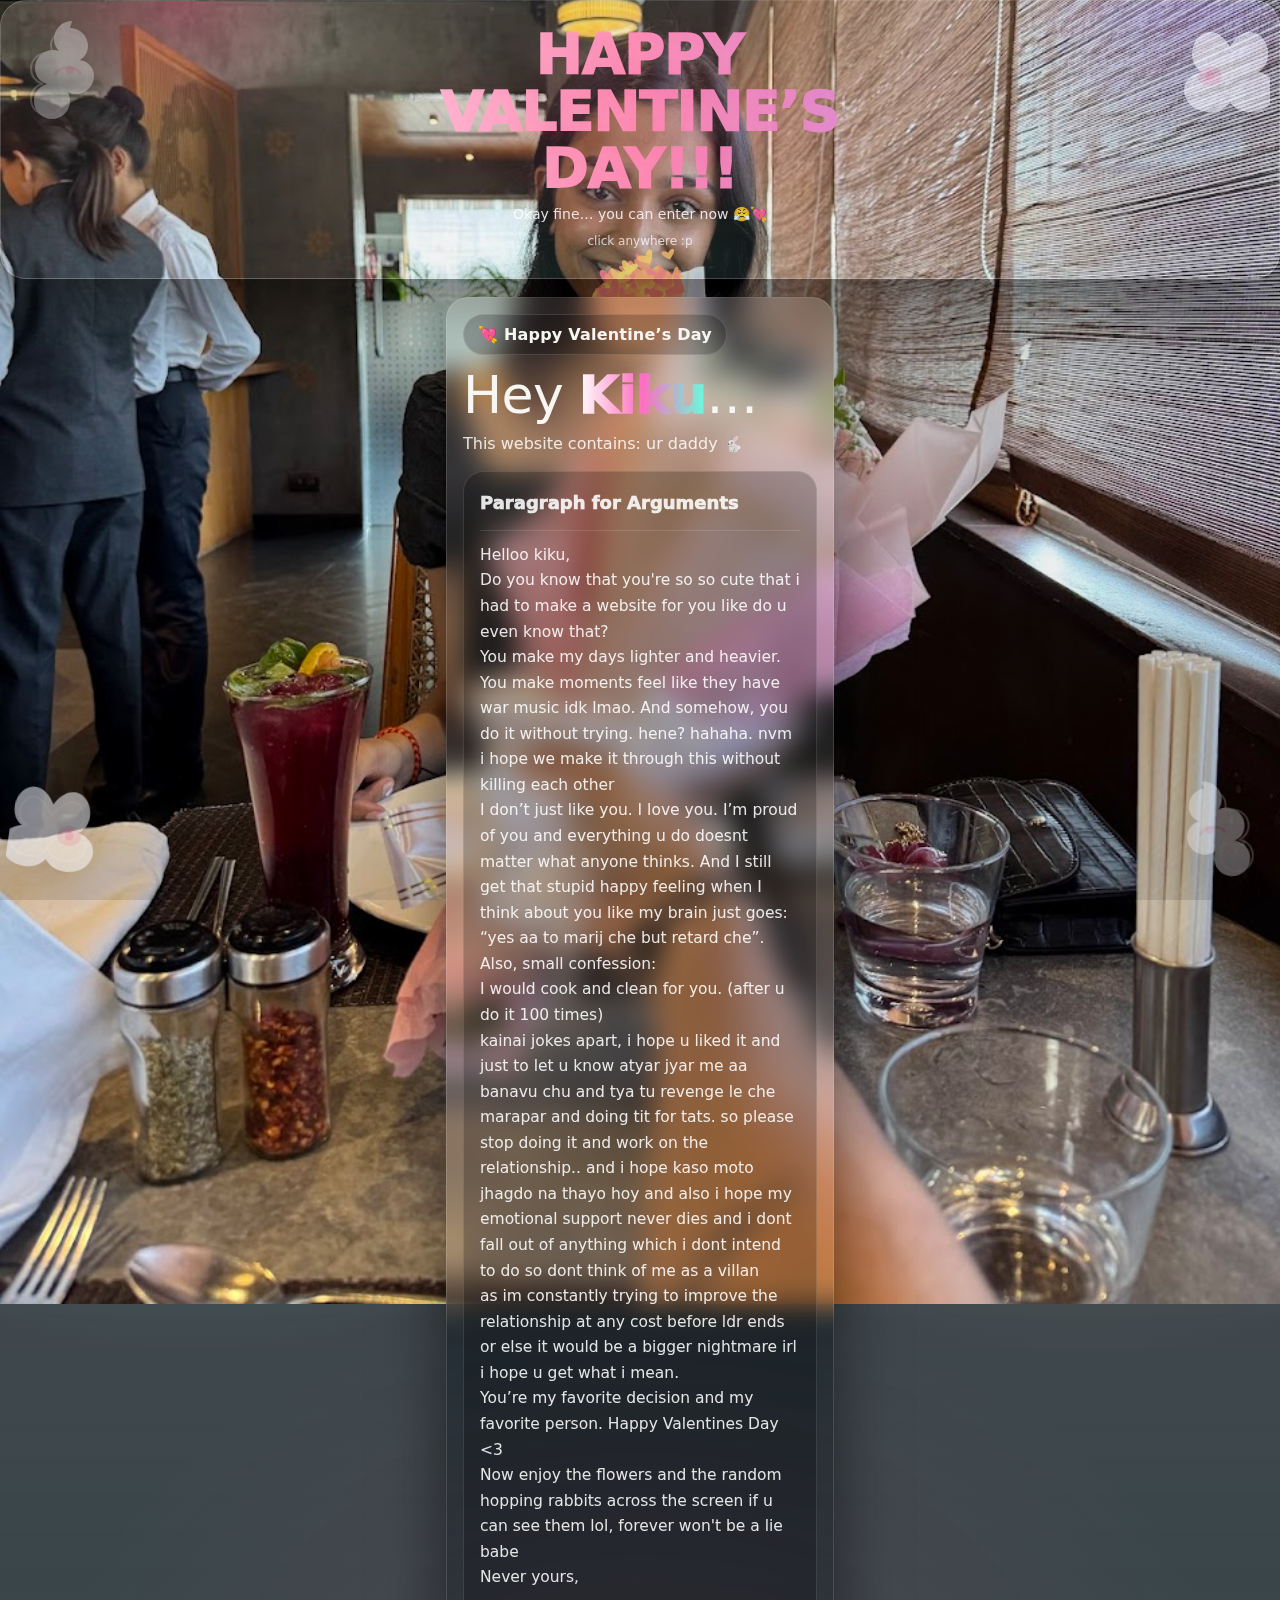
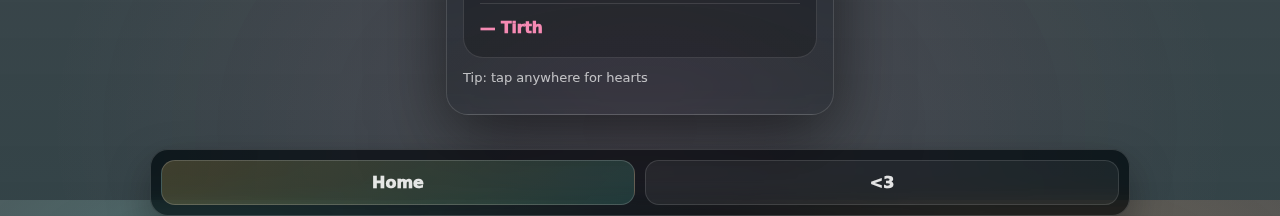
<file: index.html>
<!doctype html>
<html lang="en">
<head>
  <meta charset="UTF-8" />
  <meta name="viewport" content="width=device-width, initial-scale=1.0, viewport-fit=cover" />
  <title>Locked 💌</title>
  <link rel="stylesheet" href="./styles.css" />
  <meta name="theme-color" content="#ff4d7d" />
</head>
<body>
  <canvas id="fx" aria-hidden="true"></canvas>
  <div class="grain" aria-hidden="true"></div>

  <div class="wrap">
    <div class="card" style="padding:16px;">
      <div class="pill">🔒 Opens on 14 Feb (IST)</div>

      <div class="h1">Not yet 😤 <span class="gradText">wait.</span></div>
      <p class="sub">
        This is locked until <b>Feb 14, 00:00 IST</b>.  
        The timer is the boss right now.
      </p>

<div class="countdown" role="timer" aria-live="polite">
  <div class="cdBox"><div id="dd" class="cdNum">--</div><div class="cdLbl">Days</div></div>
  <div class="cdBox"><div id="hh" class="cdNum">--</div><div class="cdLbl">Hours</div></div>
  <div class="cdBox"><div id="mm" class="cdNum">--</div><div class="cdLbl">Min</div></div>
  <div class="cdBox"><div id="ss" class="cdNum">--</div><div class="cdLbl">Sec</div></div>
</div>


      <p class="sub" id="lockMsg" style="margin-top:10px;">✨ Come back when it hits zero.</p>
      <p class="muted small" id="istStamp">IST time: --</p>
    </div>
  </div>

  <script src="./gate.js"></script>
  <script src="./app.js"></script>
</body>
</html>
</file>
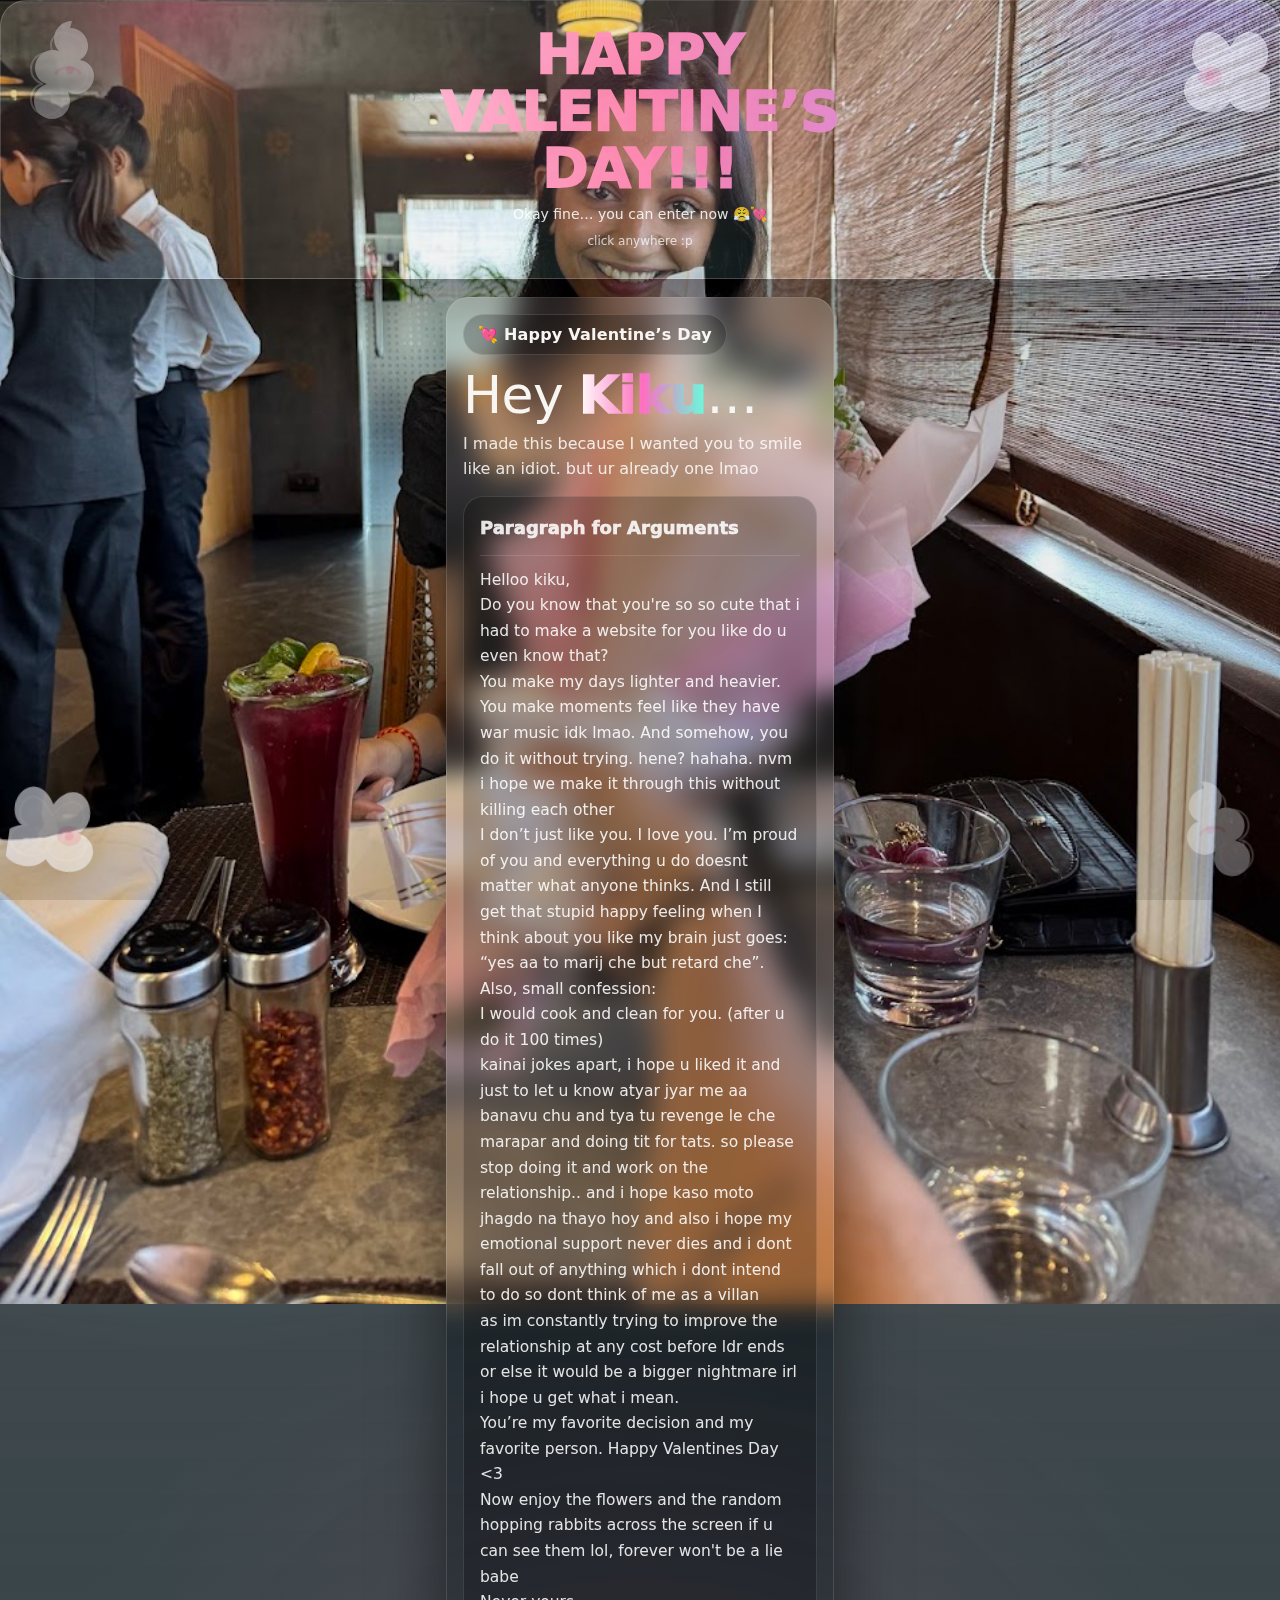
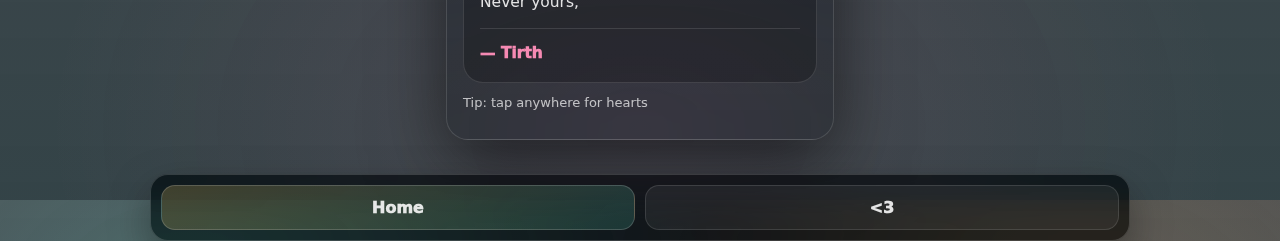
<file: home.html>
<!doctype html>
<html lang="en">
<head>
  <meta charset="UTF-8" />
  <meta name="viewport" content="width=device-width, initial-scale=1.0, viewport-fit=cover" />
  <title>Home 💘</title>
  <link rel="stylesheet" href="./styles.css" />
</head>
<body class="page-home">

  <canvas id="fx" aria-hidden="true"></canvas>
  <div class="grain" aria-hidden="true"></div>
  <!-- SPLASH OVERLAY -->
  <div id="splash" class="splash" aria-hidden="true">
    <div class="splashCard">
      <div class="splashInner">
        <div class="splashTitle">HAPPY<br/>VALENTINE’S<br/>DAY!!!</div>
        <p class="splashSub">Okay fine… you can enter now 😤💘</p>
        <p class="splashHint">click anywhere :p </p>
      </div>
    </div>
  </div>

  <div class="wrap">
    <div class="card section">
      <div class="pill">💘 Happy Valentine’s Day</div>
      <div class="h1">Hey <span class="gradText" data-her>Love</span>…</div>
      <p class="sub" id="hookLine"></p>

      <div class="letterBox">
        <h2 id="letterTitle">A letter for you 💌</h2>
        <div class="hr"></div>
        <div id="letterBody"></div>
        <div class="hr"></div>
        <div class="sig" id="letterSig">—</div>
      </div>

      <p class="muted small" style="margin-top:12px;">
        Tip: tap anywhere for hearts
      </p>
    </div>
  </div>

  <!-- Bottom tabs -->
  <nav class="tabbar" aria-label="Navigation">
    <a class="tab" data-tab="home" href="./home.html">Home</a>
    <a class="tab" data-tab="memories" href="./memories.html"><3</a>
  </nav>

  <script src="./gate.js"></script>
  <script src="./app.js"></script>
</body>
</html>
</file>
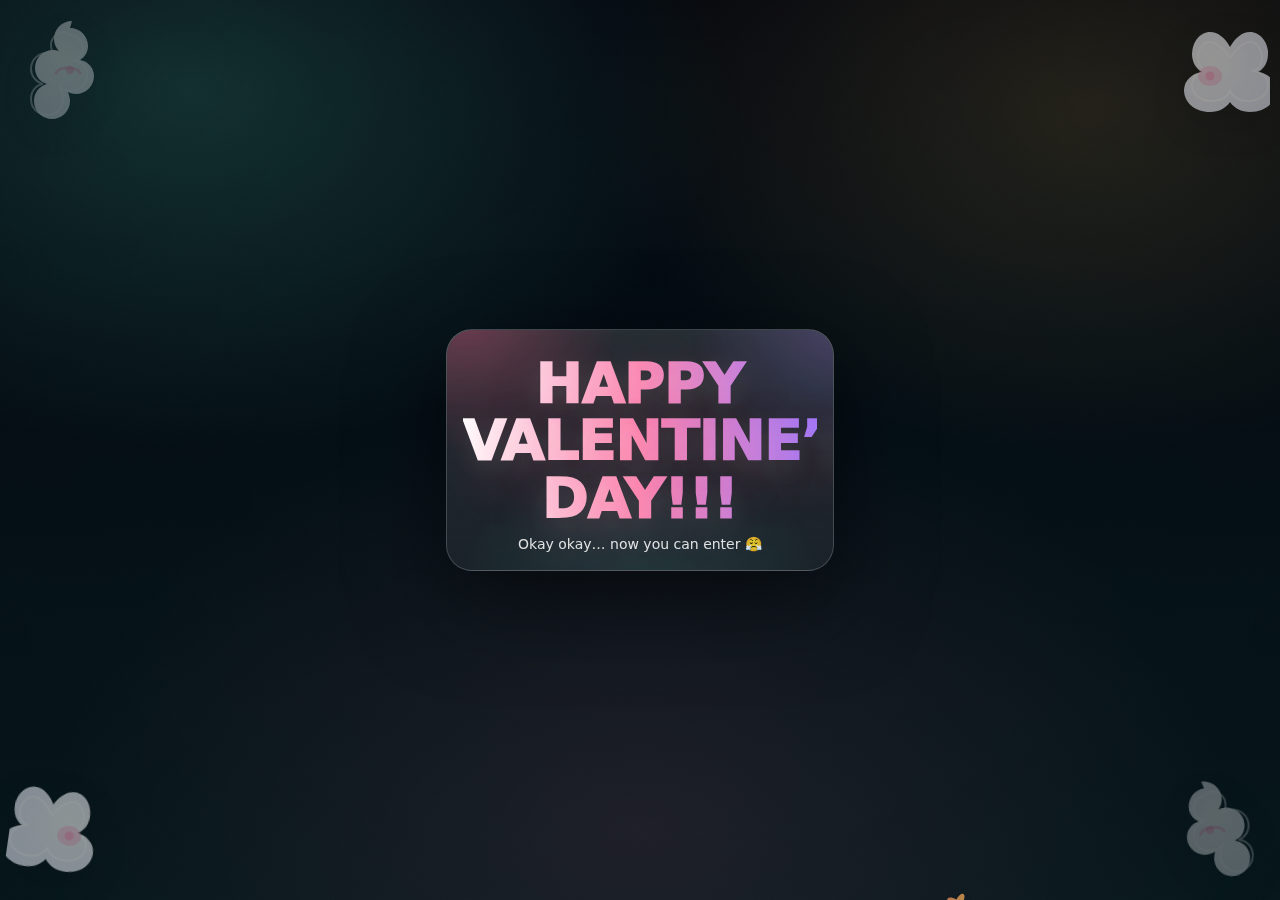
<file: reveal.html>
<!doctype html>
<html lang="en">
<head>
  <meta charset="UTF-8" />
  <meta name="viewport" content="width=device-width, initial-scale=1.0, viewport-fit=cover" />
  <title>HAPPY VALENTINE’S DAY!!!</title>
  <link rel="stylesheet" href="./styles.css" />
  <meta name="theme-color" content="#ff4d7d" />
</head>
<body>
  <canvas id="fx" aria-hidden="true"></canvas>
  <div class="grain" aria-hidden="true"></div>

  <div class="wrap" style="min-height:100vh; display:grid; place-items:center;">
    <div class="splashCard" style="width:min(420px,100%);">
      <div class="splashInner">
        <div class="splashTitle">HAPPY<br/>VALENTINE’S<br/>DAY!!!</div>
        <p class="splashSub">Okay okay… now you can enter 😤</p>
      </div>
    </div>
  </div>

  <script src="./gate.js"></script>
  <script src="./app.js"></script>
  <script>
    (function () {
      // mark reveal as shown, then go to target page
      const params = new URLSearchParams(location.search);
      const to = params.get("to") ? decodeURIComponent(params.get("to")) : "home.html";

      // IST year key (same logic as gate.js)
      const now = new Date();
      const istMs = now.getTime() + (5.5 * 60 * 60 * 1000);
      const ist = new Date(istMs);
      const year = ist.getUTCFullYear();

      const hasPreview = params.has("preview");
      const key = hasPreview ? `val_preview_reveal_${year}` : `val_reveal_${year}`;

      try {
        if (hasPreview) sessionStorage.setItem(key, "1");
        else localStorage.setItem(key, "1");
      } catch {}

      // small extra burst feels loud
      setTimeout(() => {
        // (app.js already spawns bunnies + hearts on click; this is just timing)
        document.body.dispatchEvent(new PointerEvent("pointerdown", { clientX: innerWidth/2, clientY: innerHeight/3 }));
      }, 200);

      setTimeout(() => {
        location.replace("./" + to.replace(/^\.\//, ""));
      }, 2100);
    })();
  </script>
</body>
</html>
</file>
<file: styles.css>
:root{
  --bg1:#03060e;          /* midnight */
  --bg2:#071a1f;          /* deep teal */
  --accent:#ff6a9c;       /* warm gold */
  --accent2:#ff62d0;      /* mint glow */
  --rose:#ff6fa1;         /* soft rose */
  --violet:#8b7bff;       /* violet */
  --text:#f7f6f2;         /* warm ivory */
  --muted:rgba(247,246,242,.78);
  --stroke:rgba(247,246,242,.14);
  --shadow: 0 22px 70px rgba(0,0,0,.55);
}

*{box-sizing:border-box}
html,body{height:100%}
body{
  margin:0;
  color:var(--text);
  font-family: ui-sans-serif, system-ui, -apple-system, Segoe UI, Roboto, Helvetica, Arial;
  background:
    radial-gradient(900px 600px at 15% 10%, rgba(98,255,224,.18), transparent 60%),
    radial-gradient(800px 560px at 85% 12%, rgba(255,211,106,.14), transparent 62%),
    radial-gradient(900px 650px at 50% 92%, rgba(255,111,161,.10), transparent 66%),
    linear-gradient(180deg, var(--bg1), var(--bg2));
  overflow-x:hidden;
  padding-bottom: calc(84px + env(safe-area-inset-bottom));
}


canvas#fx{
  position:fixed; inset:0;
  width:100%; height:100%;
  z-index:0;
}

.grain{
  position:fixed; inset:0;
  z-index:1;
  pointer-events:none;
  background-image:url("data:image/svg+xml,%3Csvg xmlns='http://www.w3.org/2000/svg' width='160' height='160'%3E%3Cfilter id='n'%3E%3CfeTurbulence type='fractalNoise' baseFrequency='.7' numOctaves='3' stitchTiles='stitch'/%3E%3C/filter%3E%3Crect width='160' height='160' filter='url(%23n)' opacity='.25'/%3E%3C/svg%3E");
  mix-blend-mode:overlay;
  opacity:.10;
}

.wrap{
  width: min(420px, 100%); /* iPhone 14 portrait friendly */
  margin: 0 auto;
  padding: 18px 16px;
  position:relative;
  z-index:3;
}

.card{
  background: linear-gradient(180deg, rgba(255,255,255,.12), rgba(255,255,255,.06));
  border:1px solid var(--stroke);
  border-radius: 22px;
  box-shadow: var(--shadow);
  backdrop-filter: blur(14px);
  -webkit-backdrop-filter: blur(14px);
}

.pill{
  display:inline-flex;
  align-items:center;
  gap:8px;
  padding:10px 14px;
  border-radius:999px;
  border:1px solid rgba(255,255,255,.14);
  background: rgba(0,0,0,.22);
  font-weight: 900;
  letter-spacing:.2px;
}

.h1{
  margin: 14px 0 10px;
  font-size: clamp(30px, 7.4vw, 52px);
  line-height: 1.02;
  letter-spacing: -.6px;
}

.gradText{
  background: linear-gradient(90deg, #fff, rgba(255, 108, 199, 0.98), rgba(98,255,224,.98));
  -webkit-background-clip:text;
  background-clip:text;
  color:transparent;
  text-shadow: 0 12px 40px rgba(255,211,106,.10);
  font-weight: 950;
}


.sub{
  margin:0;
  color: rgba(255,255,255,.84);
  font-size: 16px;
  line-height: 1.55;
}

.muted{ color: rgba(255,255,255,.70); }
.small{ font-size: 13px; }

.btnRow{
  display:flex;
  gap:10px;
  flex-wrap:wrap;
  margin-top: 14px;
}

.btn{
  border:1px solid rgba(255,255,255,.16);
  background: rgba(255,255,255,.08);
  color: var(--text);
  padding: 12px 14px;
  border-radius: 14px;
  font-weight: 900;
  cursor:pointer;
  transition: transform .12s ease, background .2s ease, border-color .2s ease;
  user-select:none;
}
.btn:hover{ transform: translateY(-1px); background: rgba(255,255,255,.12); border-color: rgba(255,255,255,.22); }
.btn:active{ transform: translateY(0) scale(.99); }
.btn.primary{
  background: linear-gradient(135deg, rgba(255, 106, 181, 0.92), rgba(233, 31, 216, 0.58));
  border-color: rgba(247,246,242,.20);
  color: rgba(3,6,14,.92);
  box-shadow: 0 16px 40px rgba(255,211,106,.16);
}

.btn:disabled{ opacity:.6; cursor:not-allowed; transform:none; }

/* Countdown (index) */
.countdown{
  display:flex;
  align-items:center;
  justify-content:center;
  gap:8px;
  padding: 14px 8px;
  margin: 14px 0 10px;
  border-radius: 18px;
  background: rgba(0,0,0,.20);
  border:1px solid rgba(255,255,255,.10);
}
.cdBox{
  min-width: 72px;
  padding: 10px 10px;
  border-radius: 16px;
  background: rgba(255,255,255,.06);
  border:1px solid rgba(255,255,255,.10);
  text-align:center;
}
.cdNum{ font-size: 30px; font-weight: 950; letter-spacing:.6px; }
.cdLbl{ font-size: 12px; color: var(--muted); margin-top: 2px; }
.cdSep{ opacity:.65; font-weight:900; font-size:20px; }

/* Floral frame (white roses + orchids) */
.floral-frame{
  position:fixed;
  inset:0;
  pointer-events:none;
  z-index: 1; /* BACK (behind content + tabs) */
  opacity: .65; /* softer in background */
}

.flower{
  position:absolute;
  width: 92px;
  height: 92px;
  opacity:.55; /* softer */
  filter:
    blur(.3px)
    drop-shadow(0 12px 22px rgba(0,0,0,.25));
  animation: floaty 7.4s ease-in-out infinite;
}

.flower.orchid{ animation-duration: 7.6s; opacity:.88; }
@keyframes floaty{
  0%,100%{ transform: translateY(0) rotate(0deg); }
  50%{ transform: translateY(-10px) rotate(2deg); }
}
.f1{ top:10px; left:10px; }
.f2{ top:10px; right:10px; transform: scaleX(-1); }
.f3{ bottom: calc(84px + env(safe-area-inset-bottom) + 10px); left:10px; transform: rotate(8deg); }
.f4{ bottom: calc(84px + env(safe-area-inset-bottom) + 10px); right:10px; transform: scaleX(-1) rotate(8deg); }

/* Bottom tab bar (mobile first) */
.tabbar{
  position: fixed;
  left: 12px;
  right: 12px;
  bottom: calc(10px + env(safe-area-inset-bottom));
  z-index: 4;
  border-radius: 18px;
  border: 1px solid rgba(255,255,255,.16);
  background: rgba(0,0,0,.30);
  backdrop-filter: blur(14px);
  -webkit-backdrop-filter: blur(14px);
  box-shadow: 0 16px 40px rgba(0,0,0,.35);
  padding: 10px 10px;
  display:flex;
  justify-content:space-between;
  gap: 10px;
}

.tab{
  flex:1;
  text-decoration:none;
  color: rgba(255,255,255,.88);
  border: 1px solid rgba(255,255,255,.12);
  background: rgba(255,255,255,.06);
  border-radius: 14px;
  padding: 12px 10px;
  font-weight: 950;
  display:flex;
  align-items:center;
  justify-content:center;
  gap: 8px;
  transition: transform .12s ease, background .2s ease;
}
.tab:hover{ transform: translateY(-1px); background: rgba(255,255,255,.10); }
.tab.active{
  background: linear-gradient(135deg, rgba(255,211,106,.20), rgba(98,255,224,.14));
  border-color: rgba(247,246,242,.18);
}


/* Home content */
.section{
  padding: 16px;
}

.letterBox{
  margin-top: 14px;
  padding: 16px;
  border-radius: 20px;
  border:1px solid rgba(255,255,255,.12);
  background: rgba(0,0,0,.22);
  line-height: 1.65;
  font-size: 15.5px;
  color: rgba(255,255,255,.88);
}

.letterBox h2{
  margin:0 0 10px;
  font-size: 18px;
  font-weight: 950;
}
.hr{
  height:1px;
  background: rgba(255,255,255,.12);
  margin: 12px 0;
}
.sig{
  font-weight: 950;
  color: rgba(255,143,185,.96);
}

/* Memories collage */
.collage{
  display:grid;
  grid-template-columns: repeat(2, 1fr);
  gap: 10px;
  margin-top: 14px;
}
.tilePhoto{
  border-radius: 18px;
  overflow:hidden;
  border: 1px solid rgba(255,255,255,.12);
  background: rgba(255,255,255,.06);
  position:relative;
}
.tilePhoto img{
  width:100%;
  height: 100%;
  object-fit: cover;
  display:block;
  aspect-ratio: 1 / 1;
}
.tilePhoto.tall img{ aspect-ratio: 1 / 1.35; }
.tilePhoto.wide{ grid-column: span 2; }
.tilePhoto.wide img{ aspect-ratio: 2 / 1.12; }

.tilePhoto.missing::before{
  content:"📷 Add photo";
  display:grid;
  place-items:center;
  height: 140px;
  font-weight: 950;
  color: rgba(255,255,255,.84);
}
.tilePhoto.missing img{ display:none; }

/* Bunnies */
.bunny{
  position:fixed;
  z-index: 1; /* BACK */
  width: 74px;
  height: 74px;
  pointer-events:none;
  filter: blur(.2px) drop-shadow(0 10px 18px rgba(0,0,0,.25));
  opacity: .45; /* background vibe */
}

.bunny.hopRight{ left:-90px; animation: runRight linear forwards; }
.bunny.hopLeft{ right:-90px; transform: scaleX(-1); animation: runLeft linear forwards; }

@keyframes runRight{
  0%{ transform: translateX(0) translateY(0); }
  12%{ transform: translateX(16vw) translateY(-12px); }
  24%{ transform: translateX(30vw) translateY(0); }
  36%{ transform: translateX(46vw) translateY(-14px); }
  48%{ transform: translateX(60vw) translateY(0); }
  60%{ transform: translateX(74vw) translateY(-16px); }
  72%{ transform: translateX(88vw) translateY(0); }
  100%{ transform: translateX(130vw) translateY(0); }
}
@keyframes runLeft{
  0%{ transform: scaleX(-1) translateX(0) translateY(0); }
  12%{ transform: scaleX(-1) translateX(-16vw) translateY(-12px); }
  24%{ transform: scaleX(-1) translateX(-30vw) translateY(0); }
  36%{ transform: scaleX(-1) translateX(-46vw) translateY(-14px); }
  48%{ transform: scaleX(-1) translateX(-60vw) translateY(0); }
  60%{ transform: scaleX(-1) translateX(-74vw) translateY(-16px); }
  72%{ transform: scaleX(-1) translateX(-88vw) translateY(0); }
  100%{ transform: scaleX(-1) translateX(-130vw) translateY(0); }
}

/* Desktop enhancement (optional) */
@media (min-width: 920px){
  body{ padding-bottom: 0; }
  .wrap{
  width: min(420px, 100%);
  margin: 0 auto;
  padding: 18px 16px;
  position:relative;
  z-index: 3; /* ABOVE bunnies/flowers */
}

  .tabbar{
    position: sticky;
    bottom:auto;
    top: 14px;
    margin: 16px auto 0;
    left:auto; right:auto;
    width: min(980px, 100%);
    z-index: 4;
  }
  .flower{ width: 120px; height: 120px; }
  .f3,.f4{ bottom: 10px; }
  .collage{ grid-template-columns: repeat(4, 1fr); }
  .tilePhoto.wide{ grid-column: span 2; }
}

/* Splash card used by reveal.html */
.splashCard{
  border-radius: 26px;
  border: 1px solid rgba(255,255,255,.18);
  background: linear-gradient(180deg, rgba(255,255,255,.14), rgba(255,255,255,.06));
  box-shadow: 0 28px 90px rgba(0,0,0,.55);
  padding: 18px 16px;
  text-align: center;
  position: relative;
  overflow: hidden;
}
.splashCard::before{
  content:"";
  position:absolute;
  inset:-80px;
  background:
    radial-gradient(260px 220px at 18% 18%, rgba(255,77,125,.32), transparent 60%),
    radial-gradient(260px 220px at 88% 18%, rgba(164,123,255,.26), transparent 62%),
    radial-gradient(300px 240px at 50% 86%, rgba(98,255,224,.12), transparent 65%);
  opacity:.95;
}
.splashInner{ position: relative; z-index: 1; }
.splashTitle{
  margin: 6px 0 10px;
  font-weight: 1000;
  letter-spacing: -1px;
  line-height: 1.02;
  font-size: clamp(34px, 10vw, 56px);
  text-transform: uppercase;
  color: transparent;
  background: linear-gradient(90deg, #fff, rgba(255,143,185,.98), rgba(164,123,255,.98));
  -webkit-background-clip: text;
  background-clip: text;
  text-shadow: 0 18px 60px rgba(255,77,125,.22), 0 8px 26px rgba(255,255,255,.10);
  animation: splashPop .9s ease both, splashWobble 1.6s ease-in-out .15s infinite;
}
.splashSub{ margin: 0; font-size: 14px; color: rgba(255,255,255,.86); }
.splashHint{ margin-top: 12px; font-size: 12px; color: rgba(255,255,255,.72); }
@keyframes splashPop{ 0%{ transform: scale(.72); opacity:.2; } 60%{ transform: scale(1.06); opacity:1; } 100%{ transform: scale(1); } }
@keyframes splashWobble{ 0%,100%{ transform: rotate(0deg) translateY(0); } 50%{ transform: rotate(1.2deg) translateY(-1px); } }

/* ========= PAGE BACKGROUND IMAGES (FIXED) ========= */
/* Key: url(...) comes FIRST so it can't be hidden by opaque layers */

body.page-home{
  background:
    url("./assets/bg-home.jpg") center/cover no-repeat fixed,
    radial-gradient(900px 600px at 15% 10%, rgba(98,255,224,.18), transparent 60%),
    radial-gradient(800px 560px at 85% 12%, rgba(255,211,106,.14), transparent 62%),
    radial-gradient(900px 650px at 50% 92%, rgba(255,111,161,.10), transparent 66%),
    linear-gradient(180deg, rgba(3,6,14,.72), rgba(7,26,31,.82));
}

body.page-memories{
  background:
    url("./assets/bg-memories.jpg") center/cover no-repeat fixed,
    radial-gradient(900px 600px at 15% 10%, rgba(255,211,106,.12), transparent 60%),
    radial-gradient(800px 560px at 85% 12%, rgba(98,255,224,.12), transparent 62%),
    radial-gradient(900px 650px at 50% 92%, rgba(139,123,255,.10), transparent 66%),
    linear-gradient(180deg, rgba(3,6,14,.72), rgba(7,26,31,.82));
}

/* iPhone Safari sometimes ignores "fixed" backgrounds; fallback */
@supports (-webkit-touch-callout: none) {
  body.page-home, body.page-memories{
    background-attachment: scroll, scroll, scroll, scroll, scroll;
  }
}
</file>
